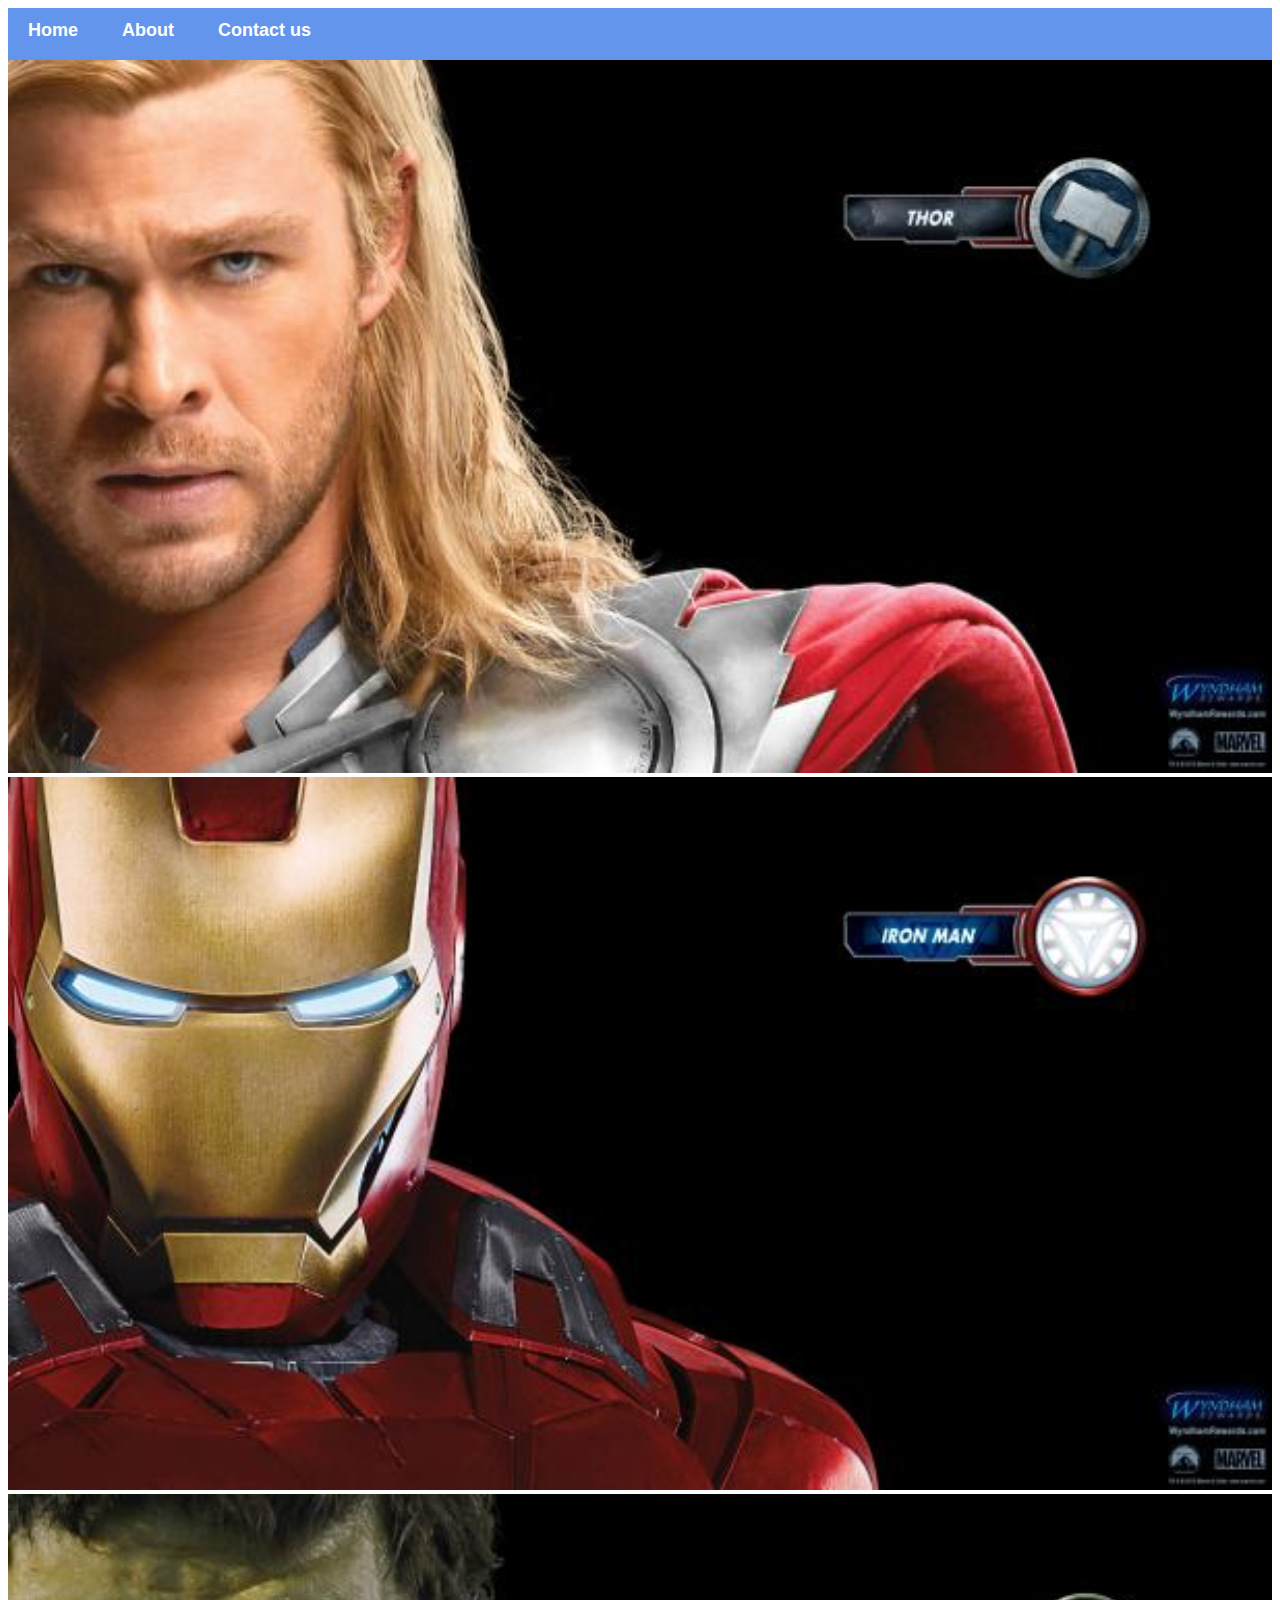
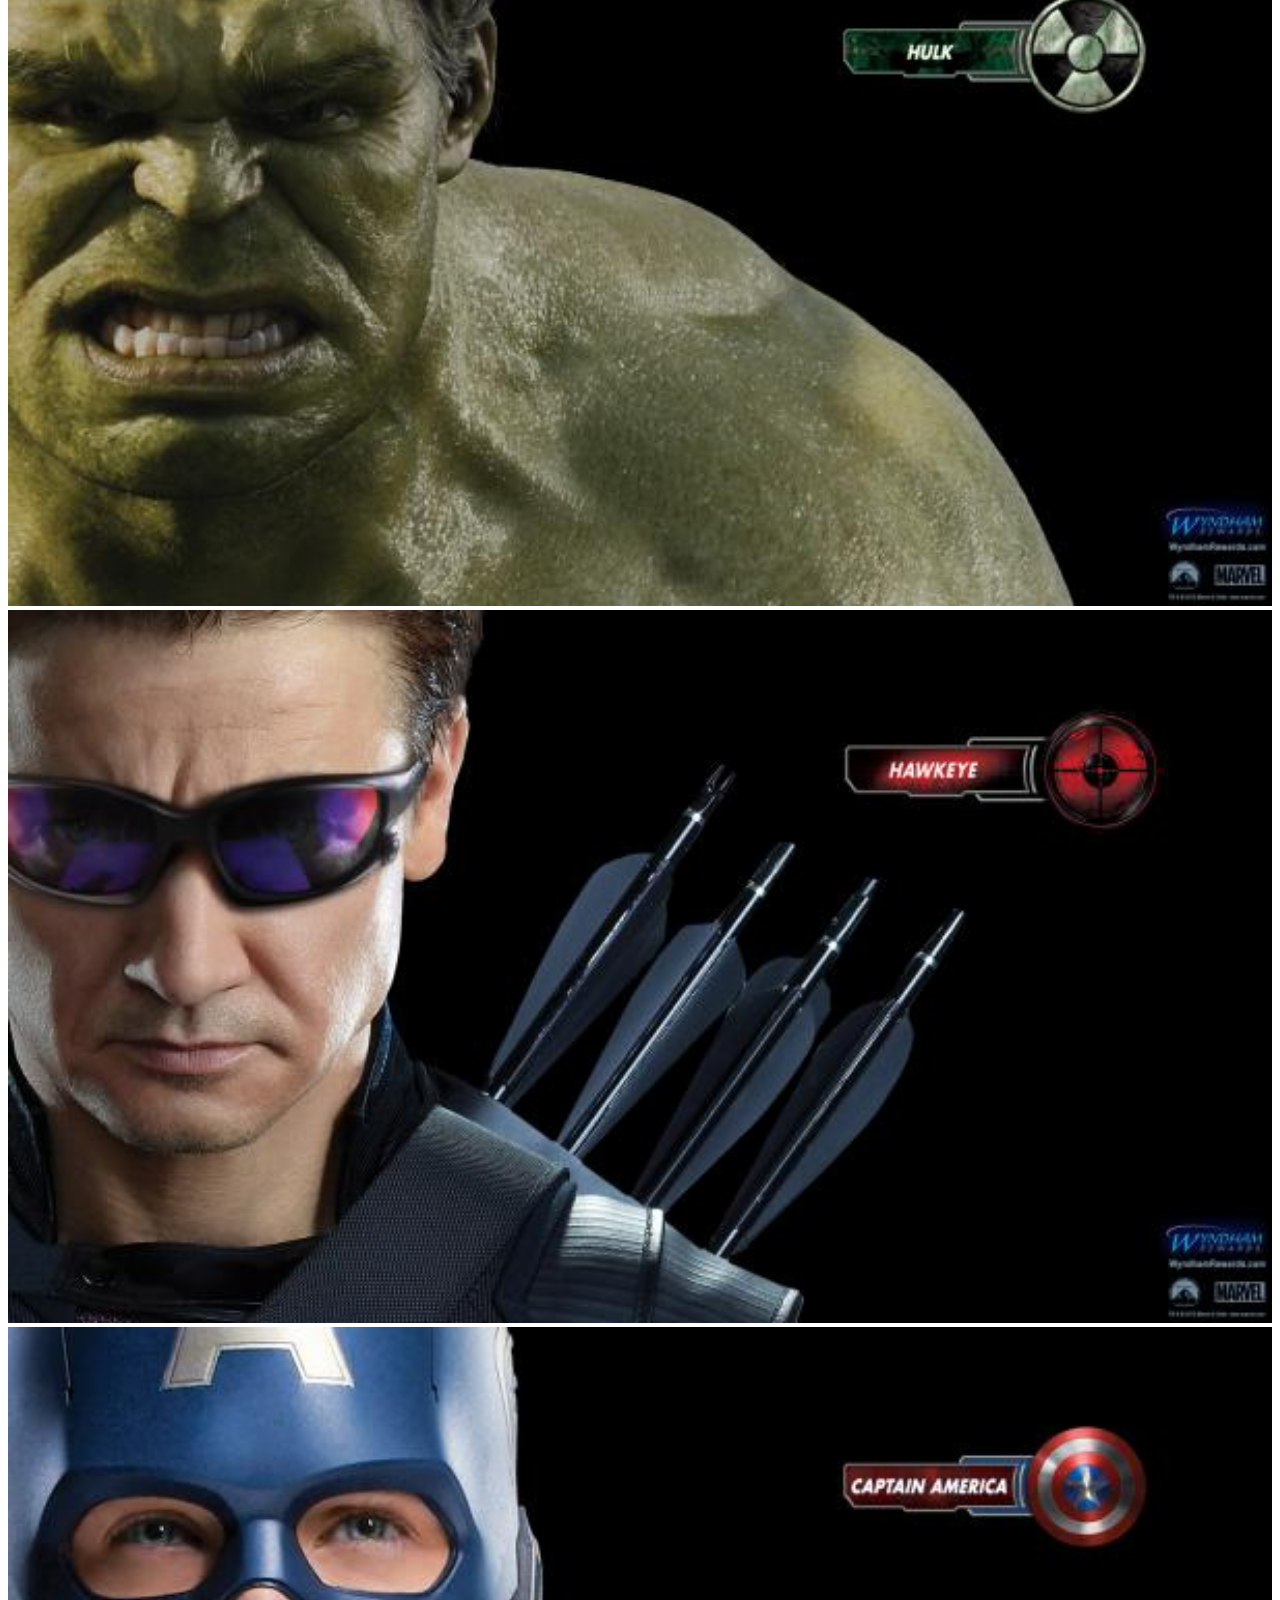
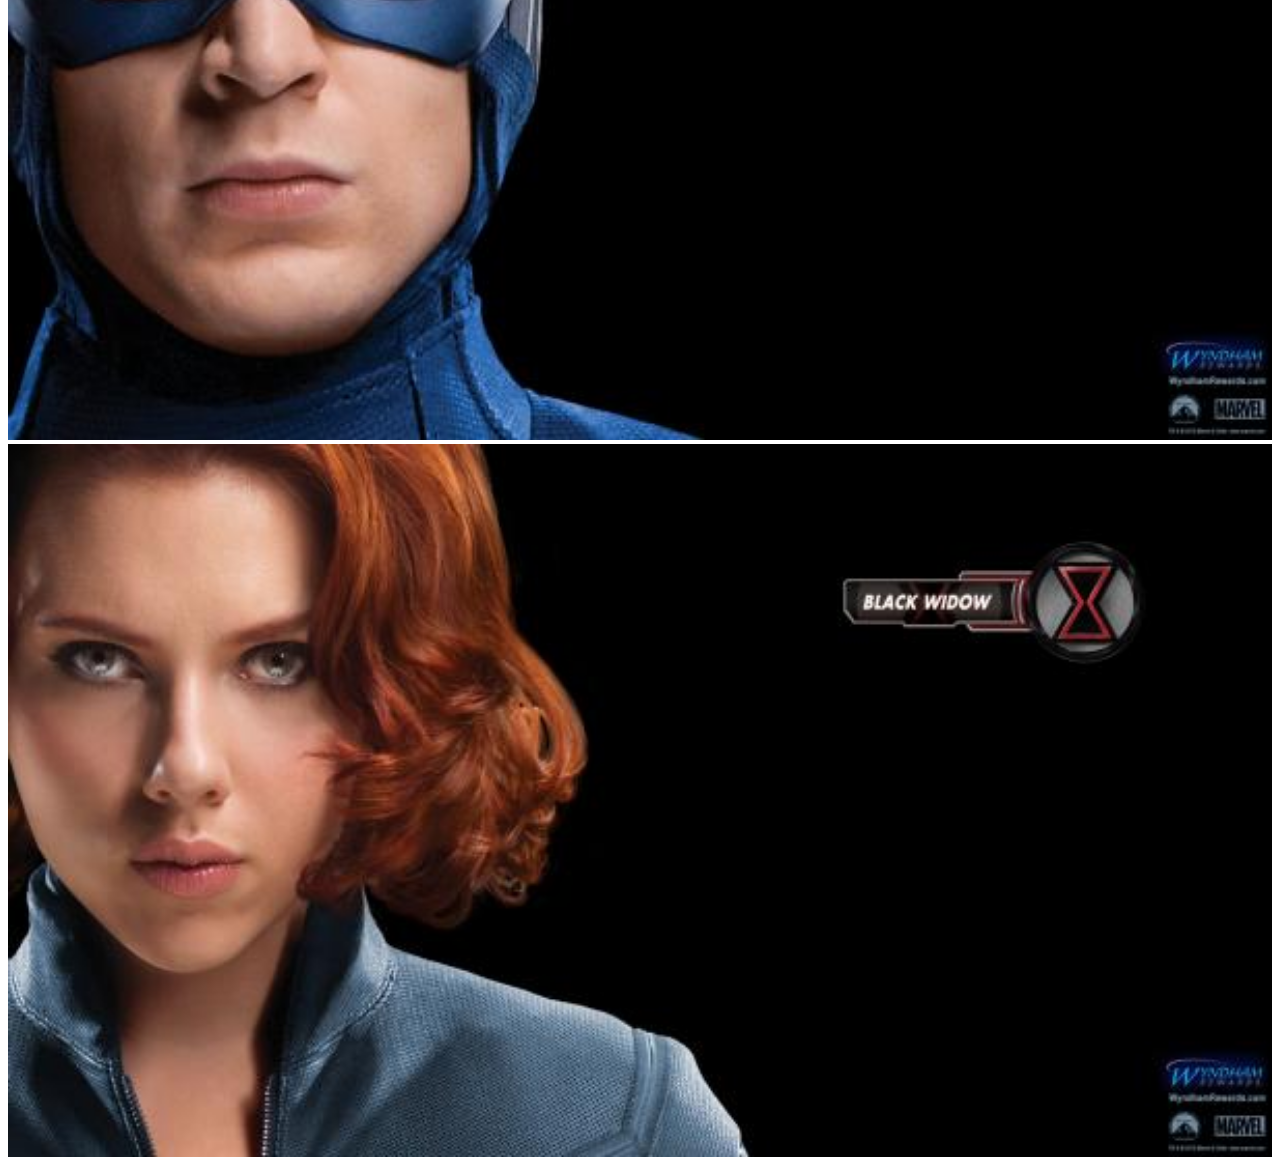
<file: index.html>
<!DOCTYPE html>
<html>
    <head>
        <title>Avengers</title>
        <link rel="stylesheet" href="style.css">
    </head>
    <body>
        <div id="menu">
            <a href="index.html">Home</a>
            <a href="about.html">About</a>
            <a href="contact.html">Contact us</a>
        </div>
        <div class="gallery">
            <a href="avenger-1.html"><img src="images/avengers_01.jpg"/> </a>
            <a href="avenger-2.html"><img src="images/avengers_02.jpg"/></a>
            <a href="avenger-3.html"><img src="images/avengers_03.jpg"/></a>
            <a href="avenger-4.html"><img src="images/avengers_04.jpg"/></a>
            <a href="avenger-5.html"><img src="images/avengers_05.jpg"/></a>
            <a href="avenger-6.html"><img src="images/avengers_06.jpg"/></a>
            
        </div>
    </body>
</html>
</file>
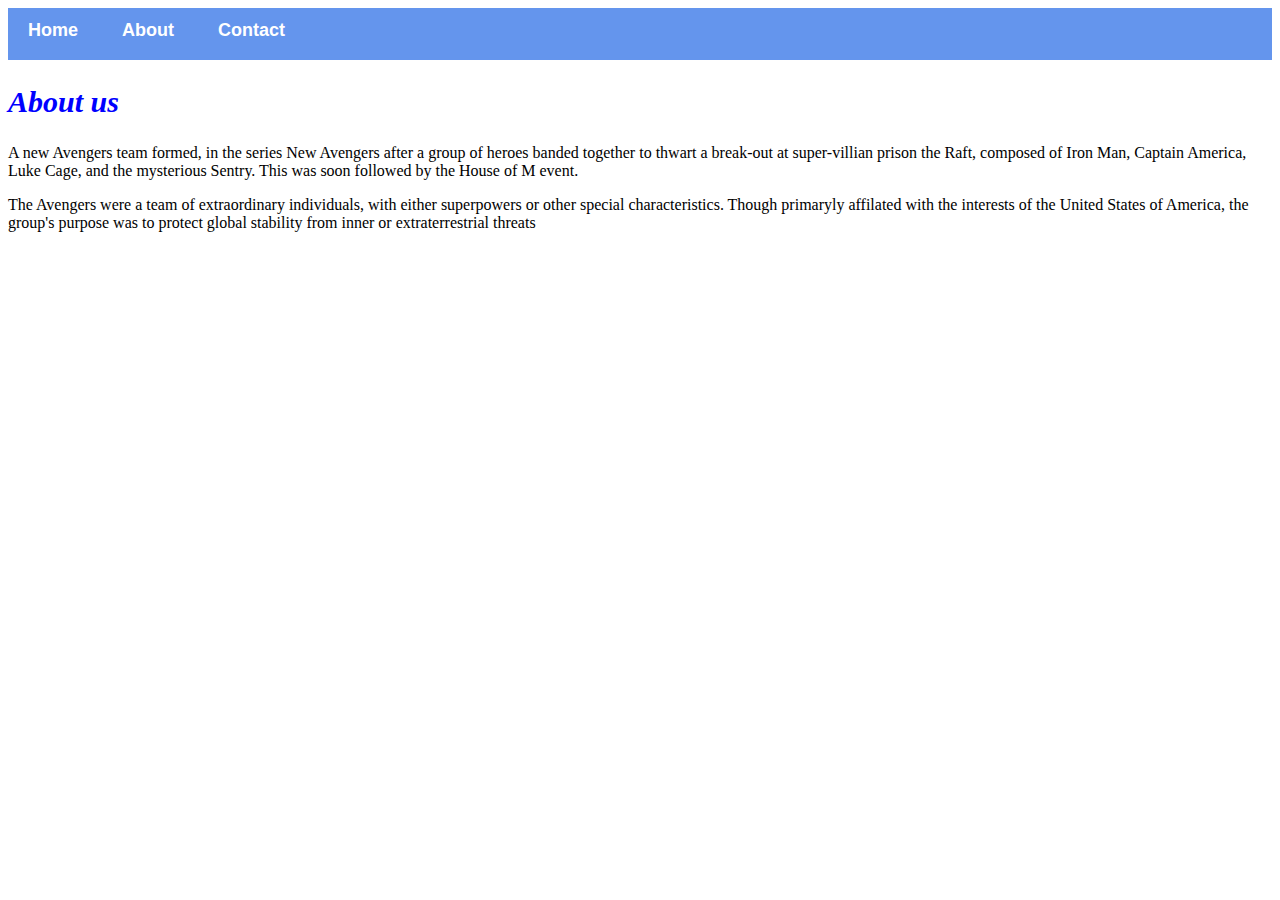
<file: about.html>
<!DOCTYPE html>
<html>
    <head>
        <title>About us</title>
        <link rel="stylesheet" href="style.css">
    </head>
    <body>
        <div id="menu">
            <a href="index.html">Home</a>
            <a href="about.html">About</a>
            <a href="contact.html">Contact</a>
        </div>
        <h2>About us</h2>
        <p>A new Avengers team formed, in the series New Avengers after a group of heroes banded together to thwart a break-out at super-villian prison the Raft, composed of Iron Man, Captain America, Luke Cage, and the mysterious Sentry. This was soon followed by the House of M event.</p>
        <p>The Avengers were a team of extraordinary individuals, with either superpowers or other special characteristics. Though primaryly affilated with the interests of the United States of America, the group's purpose was to protect global stability from inner or extraterrestrial threats</p>
    </body>
</html>
</file>
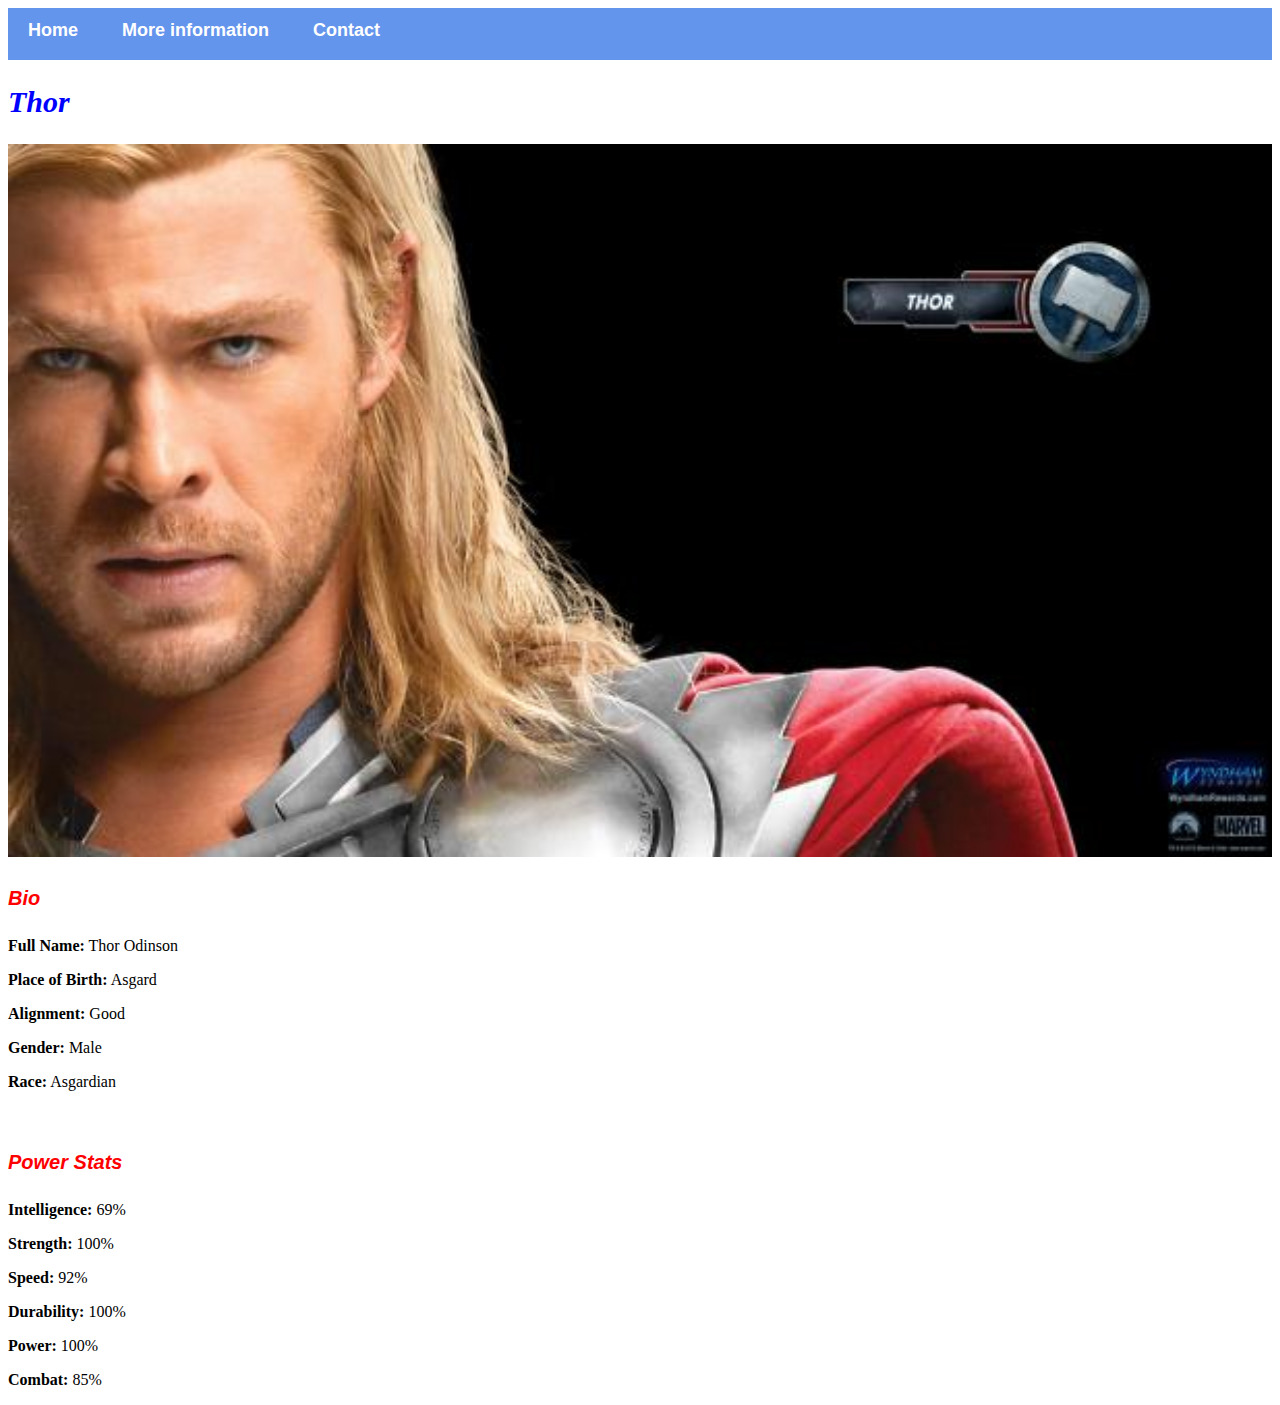
<file: avenger-1.html>
<!DOCTYPE html>
<html>
    <head>
        <title>Thor (avenger-1)</title>
        <link rel="stylesheet" href="style.css">
    </head>
    <body>
        <div id="menu">
            <a href="index.html">Home</a>
            <a href="about.html">More information</a>
            <a href="contact.html">Contact</a>
        </div>
        <h2>Thor</h2>
        <div class="gallery">
            <img src="images/avengers_01.jpg"/>
        </div>
        <h4>Bio</h4>
        <p><b>Full Name:</b> Thor Odinson</p>
        <p><b>Place of Birth:</b> Asgard</p>
        <p><b>Alignment:</b> Good</p>
        <p><b>Gender:</b> Male</p>
        <p><b>Race:</b> Asgardian</p>
        <br/>
        <h4>Power Stats</h4>
        <p><b>Intelligence:</b> 69%</p>
        <p><b>Strength:</b> 100%</p>
        <p><b>Speed:</b> 92%</p>
        <p><b>Durability:</b> 100%</p>
        <p><b>Power:</b> 100%</p>
        <p><b>Combat:</b> 85%</p>
    </body>
</html>
</file>
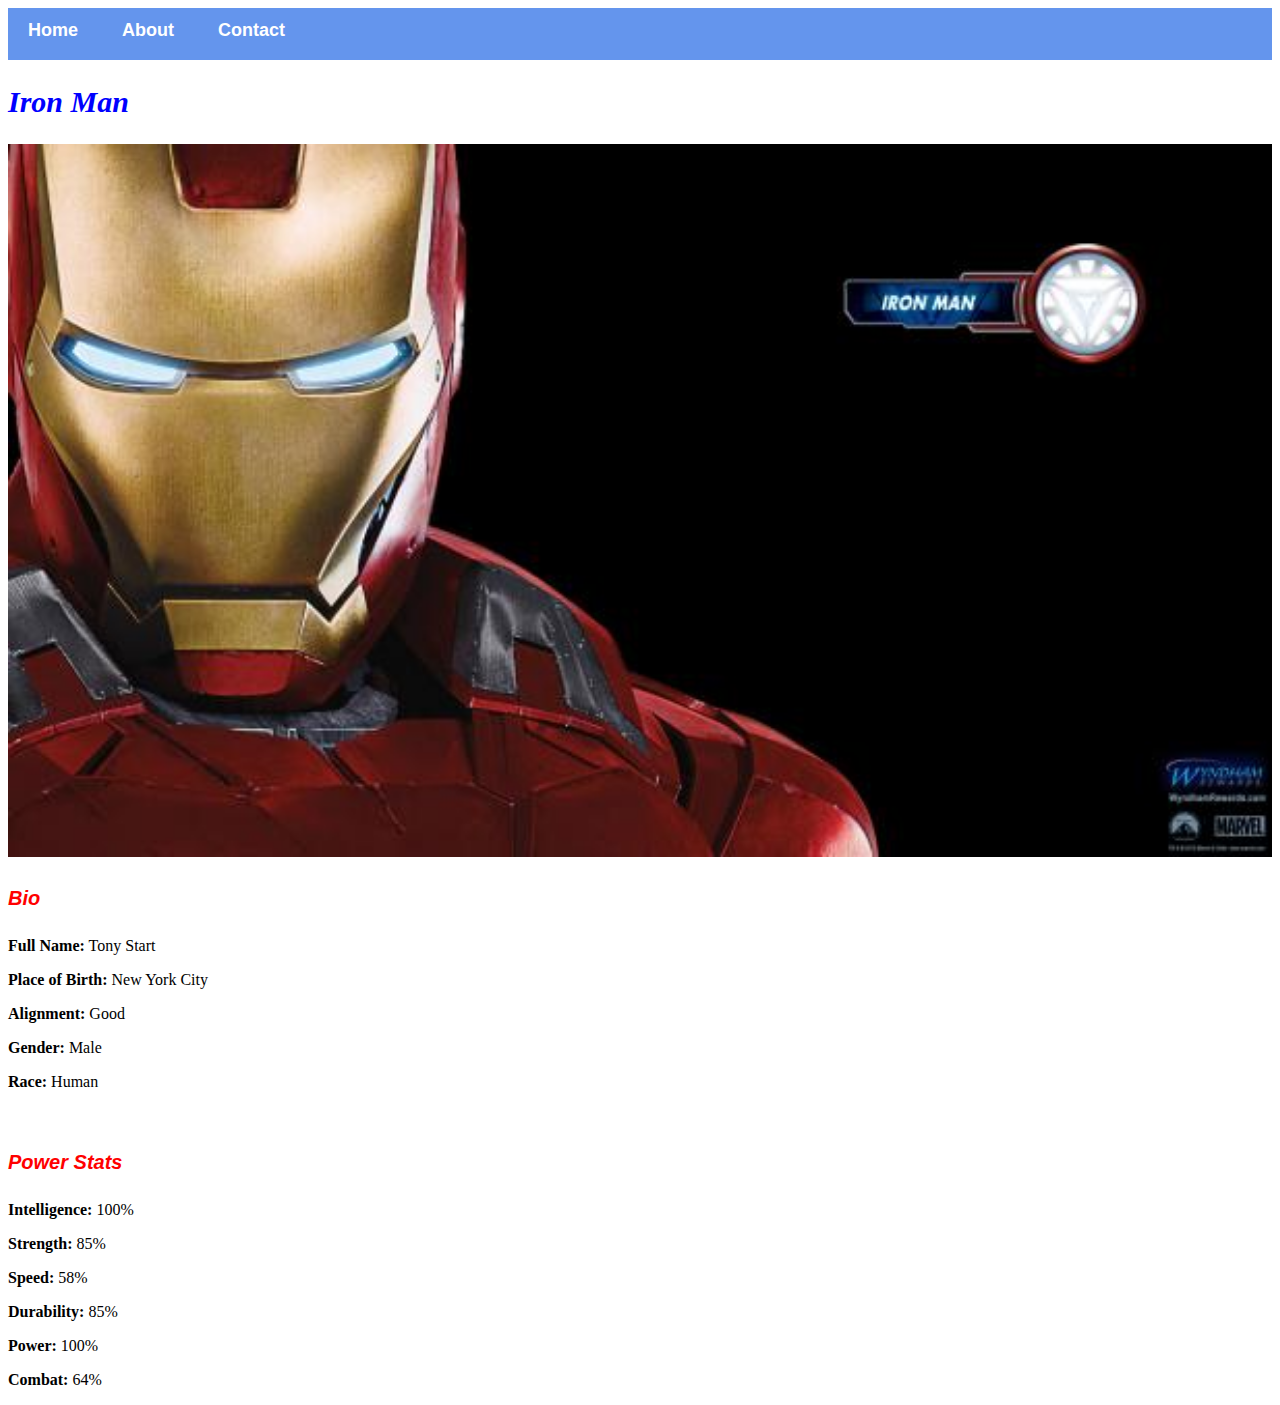
<file: avenger-2.html>
<!DOCTYPE html>
<html>
    <head>
        <title>Iron Man(avenger-2)</title>
        <link rel="stylesheet" href="style.css">
    </head>
    <body>
        <div id="menu">
            <a href="index.html">Home</a>
            <a href="about.html">About</a>
            <a href="contact.html">Contact</a>
        </div>
        <h2>Iron Man</h2>
        <div class="gallery">
            <img src="images/avengers_02.jpg"/>
        </div>
        <h4>Bio</h4>
        <p><b>Full Name:</b> Tony Start</p>
        <p><b>Place of Birth:</b> New York City</p>
        <p><b>Alignment:</b> Good</p>
        <p><b>Gender:</b> Male</p>
        <p><b>Race:</b> Human</p>
        <br/>
        <h4>Power Stats</h4>
        <p><b>Intelligence:</b> 100%</p>
        <p><b>Strength:</b> 85%</p>
        <p><b>Speed:</b> 58%</p>
        <p><b>Durability:</b> 85%</p>
        <p><b>Power:</b> 100%</p>
        <p><b>Combat:</b> 64%</p>
    </body>
</html>
</file>
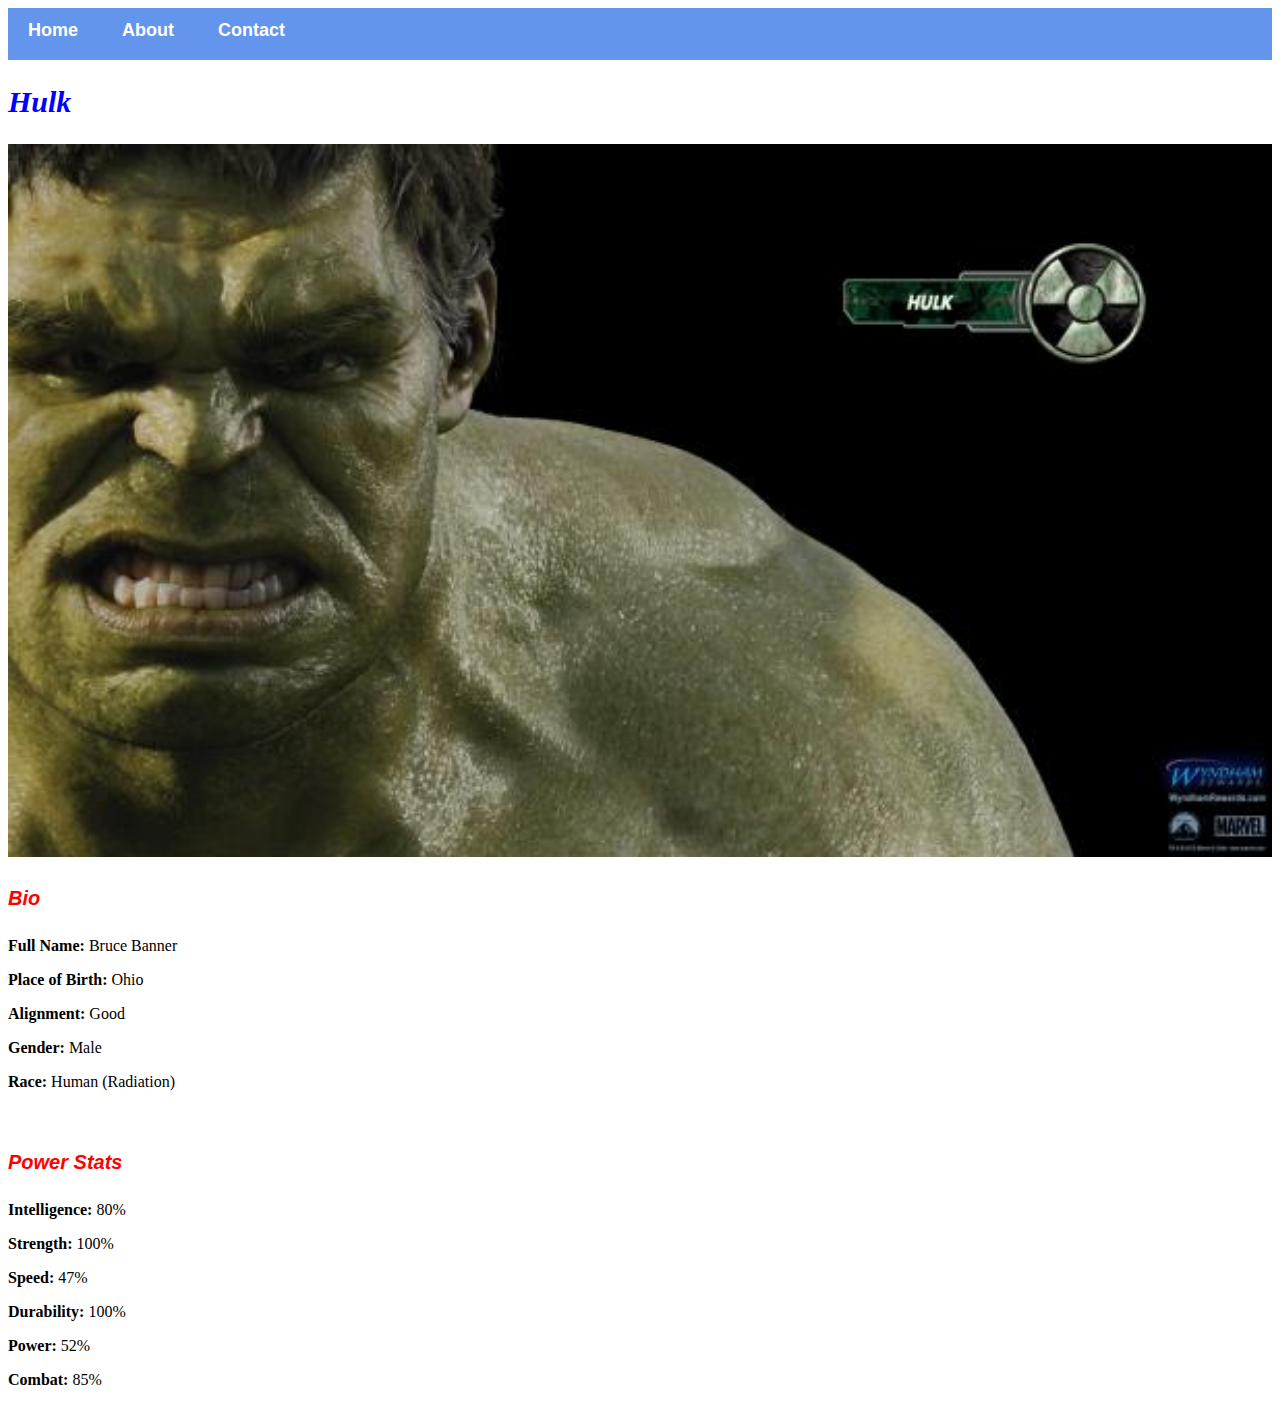
<file: avenger-3.html>
<!DOCTYPE html>
<html>
    <head>
        <title>Hulk (avenger-3)</title>
        <link rel="stylesheet" href="style.css">
    </head>
    <body>
        <div id="menu">
            <a href="index.html">Home</a>
            <a href="about.html">About</a>
            <a href="contact.html">Contact</a>
        </div>
        <h2>Hulk</h2>
        <div class="gallery">
            <img src="images/avengers_03.jpg"/>
        </div>
        <h4>Bio</h4>
        <p><b>Full Name:</b> Bruce Banner</p>
        <p><b>Place of Birth:</b> Ohio</p>
        <p><b>Alignment:</b> Good</p>
        <p><b>Gender:</b> Male</p>
        <p><b>Race:</b> Human (Radiation)</p>
        <br/>
        <h4>Power Stats</h4>
        <p><b>Intelligence:</b> 80%</p>
        <p><b>Strength:</b> 100%</p>
        <p><b>Speed:</b> 47%</p>
        <p><b>Durability:</b> 100%</p>
        <p><b>Power:</b> 52%</p>
        <p><b>Combat:</b> 85%</p>
    </body>
</html>
</file>
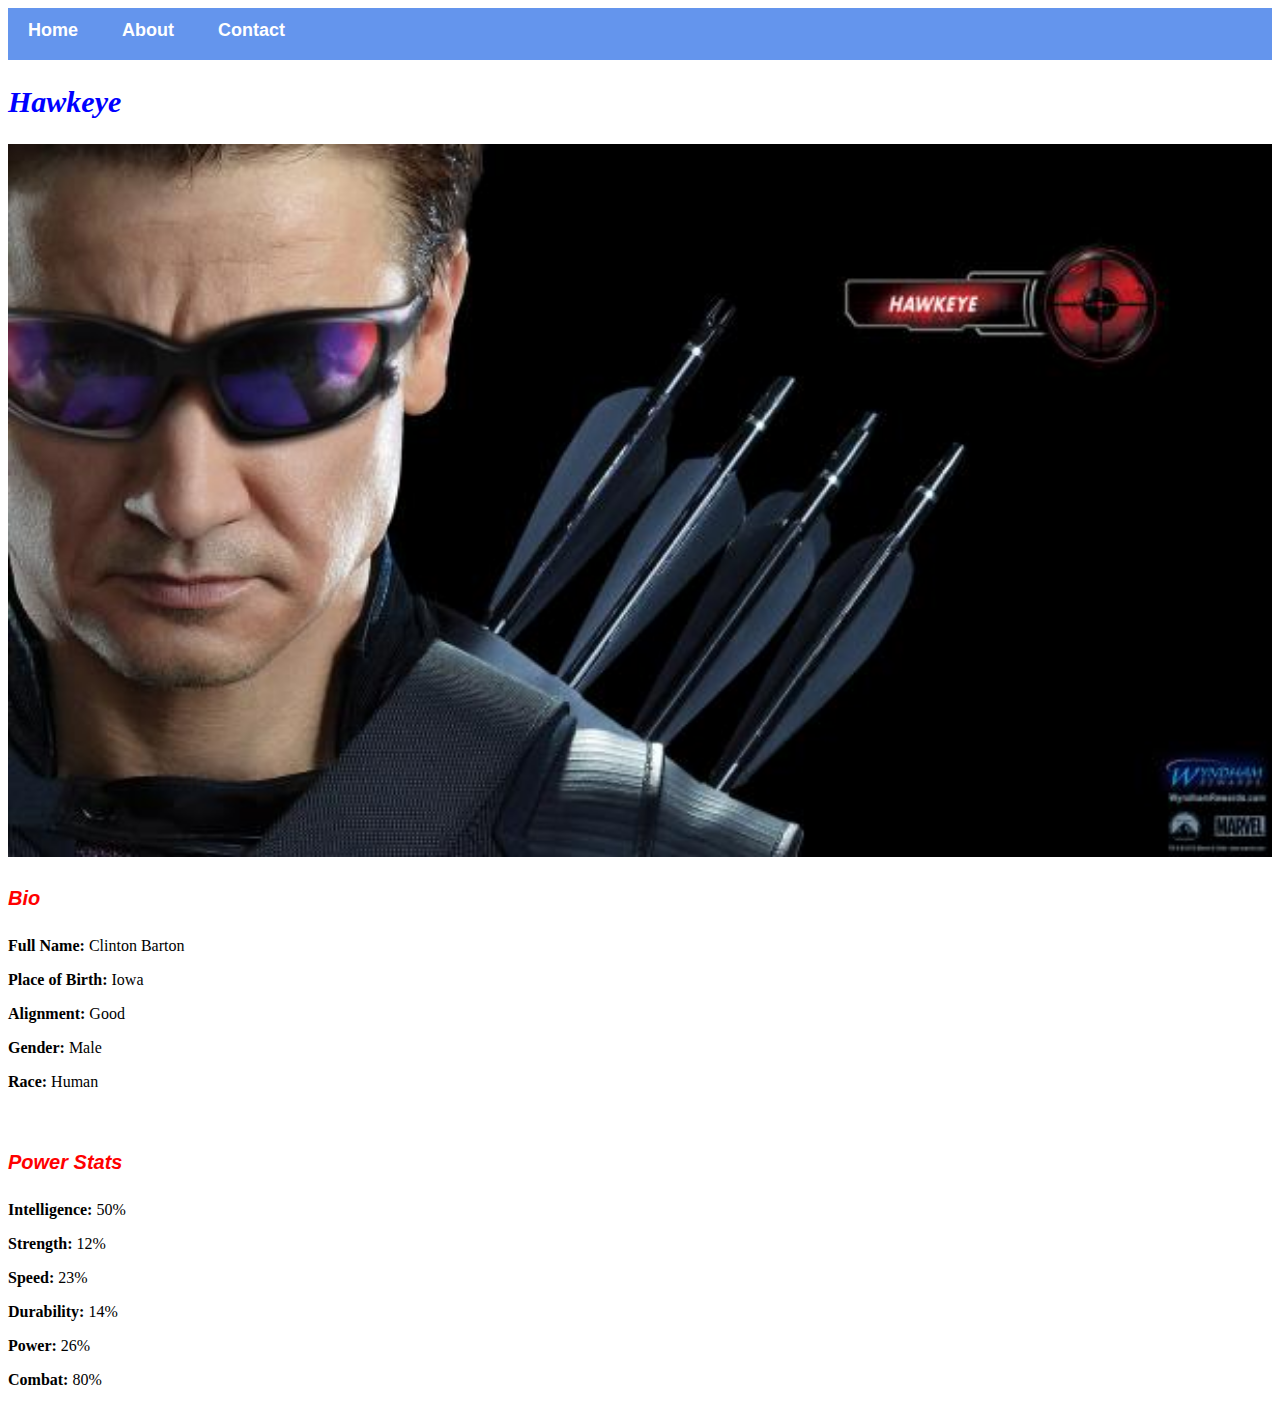
<file: avenger-4.html>
<!DOCTYPE html>
<html>
    <head>
        <title>Hawkeye (avenger-4)</title>
        <link rel="stylesheet" href="style.css">
    </head>
    <body>
        <div id="menu">
            <a href="index.html">Home</a>
            <a href="about.html">About</a>
            <a href="contact.html">Contact</a>
        </div>
        <h2>Hawkeye</h2>
        <div class="gallery">
            <img src="images/avengers_04.jpg"/>
        </div>
        <h4>Bio</h4>
        <p><b>Full Name:</b> Clinton Barton</p>
        <p><b>Place of Birth:</b> Iowa</p>
        <p><b>Alignment:</b> Good</p>
        <p><b>Gender:</b> Male</p>
        <p><b>Race:</b> Human</p>
        <br/>
        <h4>Power Stats</h4>
        <p><b>Intelligence:</b> 50%</p>
        <p><b>Strength:</b> 12%</p>
        <p><b>Speed:</b> 23%</p>
        <p><b>Durability:</b> 14%</p>
        <p><b>Power:</b> 26%</p>
        <p><b>Combat:</b> 80%</p>
    </body>
</html>
</file>
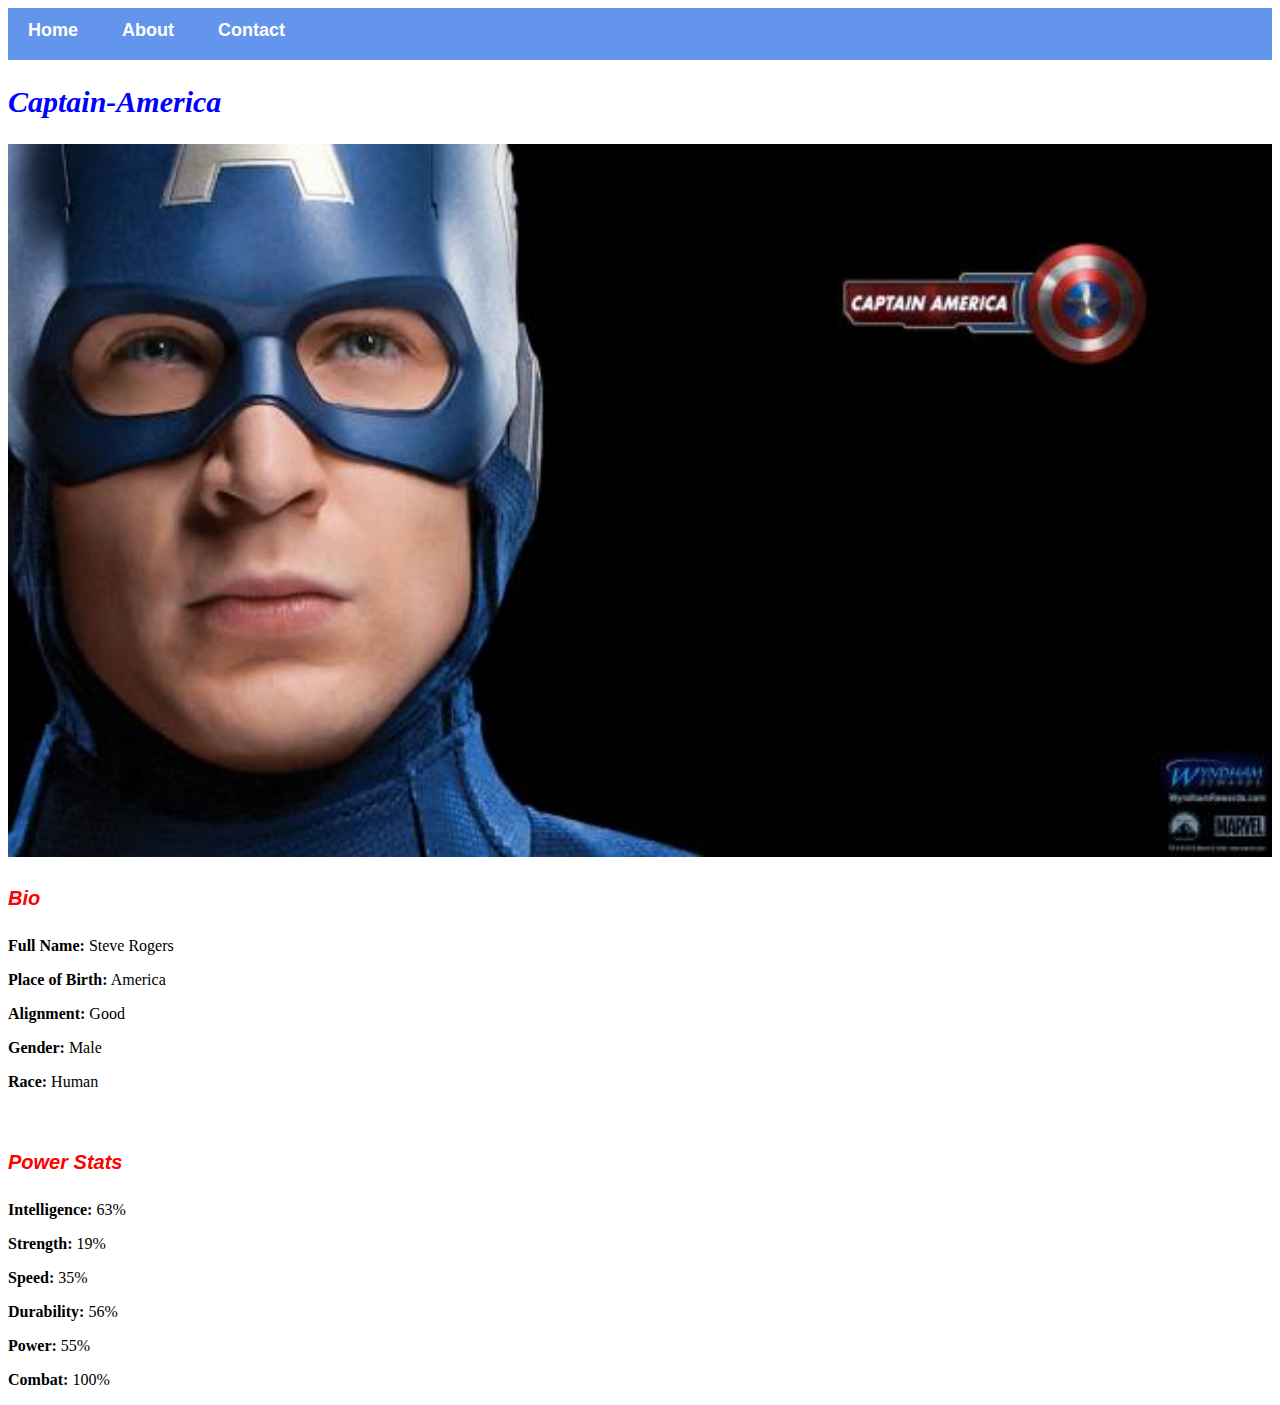
<file: avenger-5.html>
<!DOCTYPE html>
<html>
    <head>
        <title>Captain-America (avenger-5)</title>
        <link rel="stylesheet" href="style.css">
    </head>
    <body>
        <div id="menu">
            <a href="index.html">Home</a>
            <a href="about.html">About</a>
            <a href="contact.html">Contact</a>
        </div>
        <h2>Captain-America</h2>
        <div class="gallery">
            <img src="images/avengers_05.jpg"/>
        </div>
        <h4>Bio</h4>
        <p><b>Full Name:</b> Steve Rogers</p>
        <p><b>Place of Birth:</b> America</p>
        <p><b>Alignment:</b> Good</p>
        <p><b>Gender:</b> Male</p>
        <p><b>Race:</b> Human</p>
        <br/>
        <h4>Power Stats</h4>
        <p><b>Intelligence:</b> 63%</p>
        <p><b>Strength:</b> 19%</p>
        <p><b>Speed:</b> 35%</p>
        <p><b>Durability:</b> 56%</p>
        <p><b>Power:</b> 55%</p>
        <p><b>Combat:</b> 100%</p>
    </body>
</html>
</file>
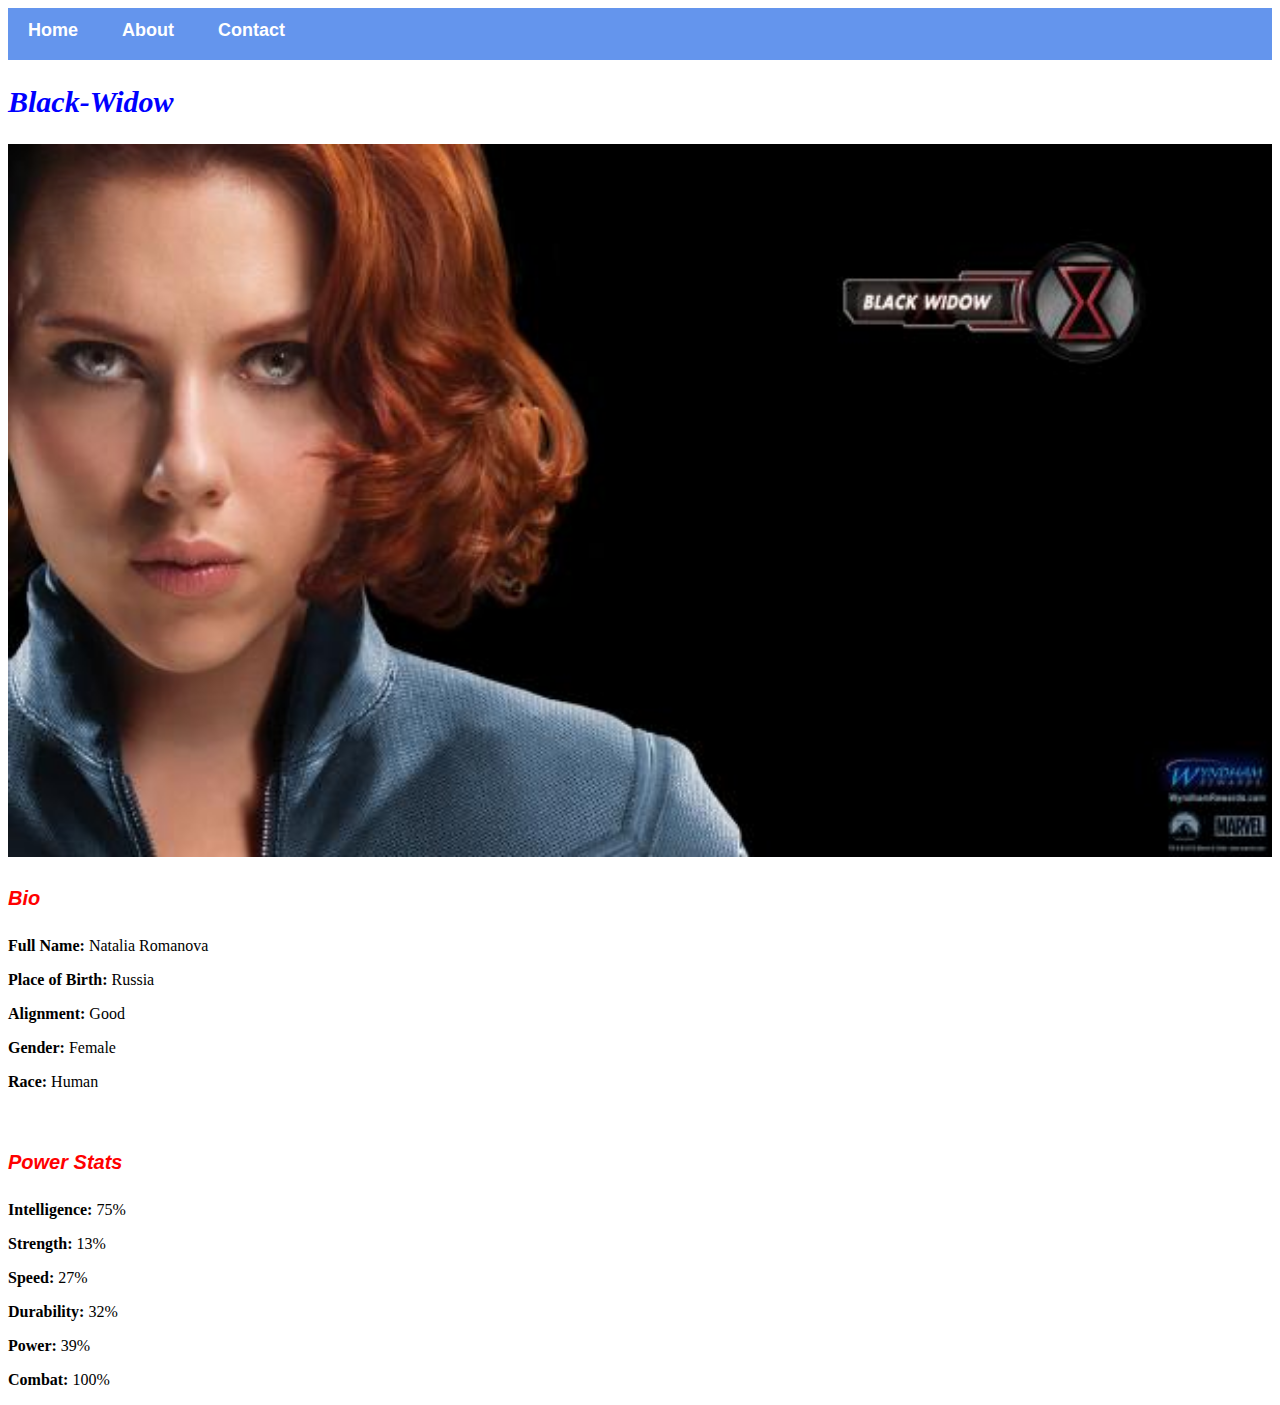
<file: avenger-6.html>
<!DOCTYPE html>
<html>
    <head>
        <title>Black-Widow (avenger-6)</title>
        <link rel="stylesheet" href="style.css">
    </head>
    <body>
        <div id="menu">
            <a href="index.html">Home</a>
            <a href="about.html">About</a>
            <a href="contact.html">Contact</a>
        </div>
        <h2>Black-Widow</h2>
        <div class="gallery">
            <img src="images/avengers_06.jpg"/>
        </div>
        <h4>Bio</h4>
        <p><b>Full Name:</b> Natalia Romanova</p>
        <p><b>Place of Birth:</b> Russia</p>
        <p><b>Alignment:</b> Good</p>
        <p><b>Gender:</b> Female</p>
        <p><b>Race:</b> Human</p>
        <br/>
        <h4>Power Stats</h4>
        <p><b>Intelligence:</b> 75%</p>
        <p><b>Strength:</b> 13%</p>
        <p><b>Speed:</b> 27%</p>
        <p><b>Durability:</b> 32%</p>
        <p><b>Power:</b> 39%</p>
        <p><b>Combat:</b> 100%</p>
    </body>
</html>
</file>
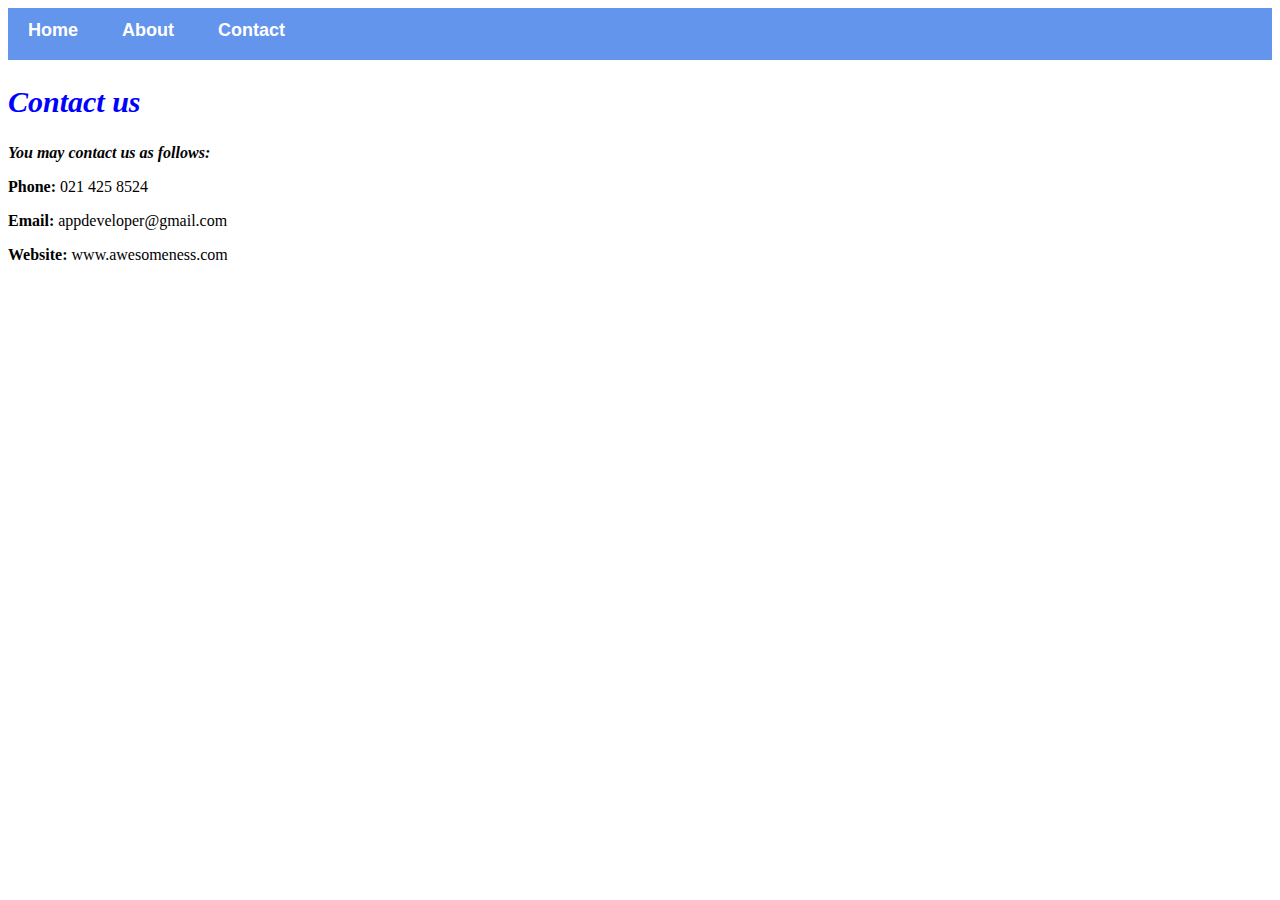
<file: contact.html>
<!DOCTYPE html>
<html>
    <head>
        <title>Contact us</title>
        <link rel="stylesheet" href="style.css">
    </head>
    <body>
        <div id="menu">
            <a href="index.html">Home</a>
            <a href="about.html">About</a>
            <a href="contact.html">Contact</a>
        </div>
        <h2>Contact us</h2>
        <p><b><i>You may contact us as follows:</b></i></p>
        <p><b>Phone:</b> 021 425 8524</p>
        <p><b>Email:</b> appdeveloper@gmail.com</p>
        <p><b>Website:</b> www.awesomeness.com</p>
    </body>
</html>
</file>
<file: style.css>
.gallery img{
    width: 100%;
}
h2{
    color:blue;
    font-family: serif;
    font-size: 30px;
    font-style: italic;
}
h4{
    color: red;
    font-family: sans-serif;
    font-size: 20px;
    font-style: italic;
}
#menu{
    width: 100%;
    height: 40px;
    background-color: cornflowerblue;
    padding-top: 12px;
}
#menu a{
    color: #ffffff;
    font-family: Helvetica, sans-serif;
    font-size: 18px;
    text-decoration: none;
    font-weight: 800;
    padding-left: 20px;
    padding-right: 20px; 
}
#menu a:hover{
    color: #5077bd;
}
</file>
